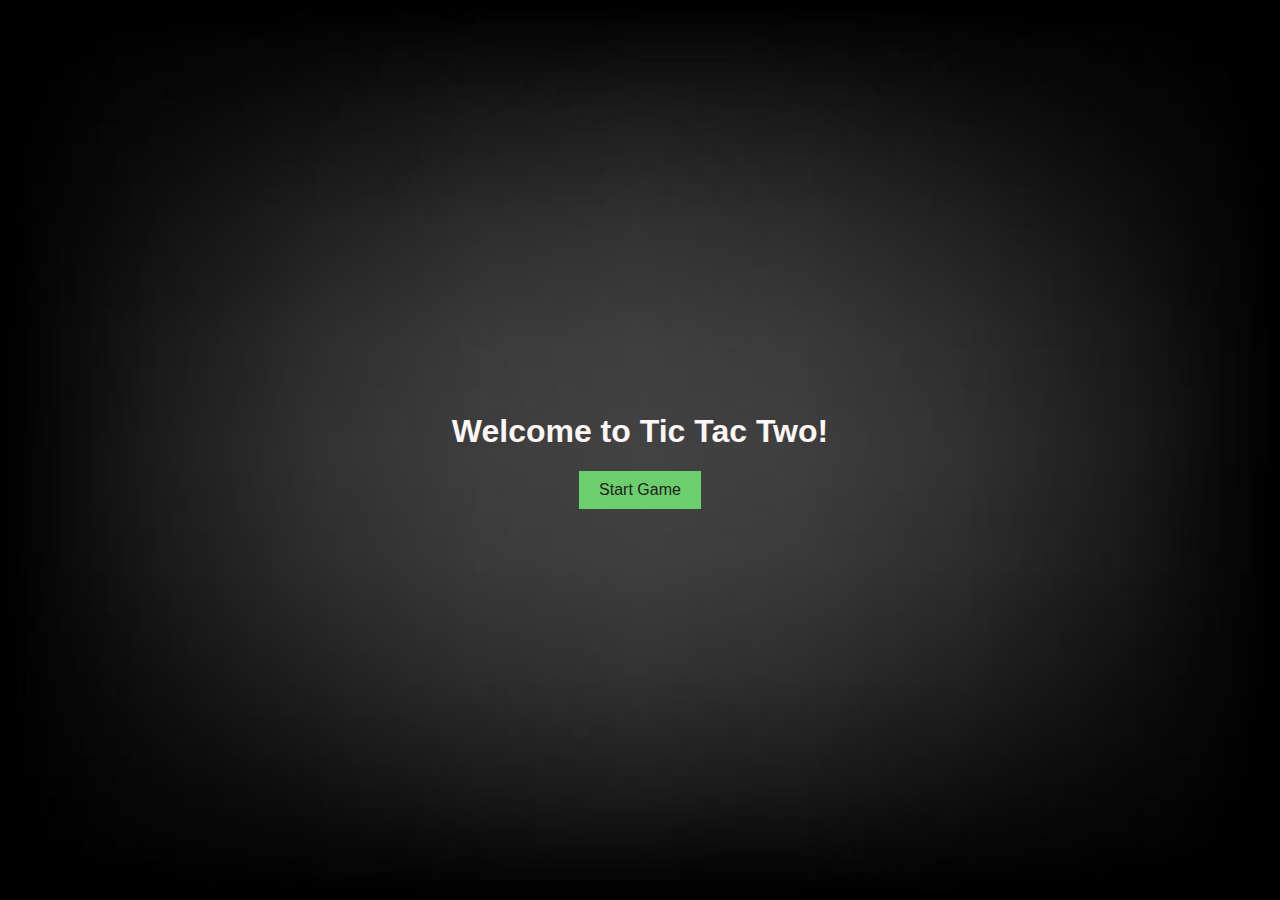
<file: index.html>
<!DOCTYPE html>
<html lang="en">
<head>
    <meta charset="UTF-8">
    <meta name="viewport" content="width=device-width, initial-scale=1.0">
    <title>Semi-Final Project</title>
    <style>
        body {
        font-family: Arial, sans-serif;
        background-image: url('hehez.jpeg');
        background-repeat: no-repeat;
        background-attachment: fixed;
        background-size: 100% 100%;
        margin: 0;
        height: 100vh;
        display: flex;
        flex-direction: column;
        align-items: center;
        justify-content: center;
        }
         h1 {
        color: #fff2f2;
        }
        
        h1 {
            color: #fcf6f6;
        }
        button {
            padding: 10px 20px;
            font-size: 16px;
            background-color: #6dce6d;
            color: #1f1d1d;
            border: none;
            cursor: pointer;
        }
    </style>
</head>
<body>
    <h1>Welcome to Tic Tac Two!</h1>

    <a href= "tictactwo.html">
   <button id="startButton">Start Game</button>
    </a>

</body>
</html>
</file>
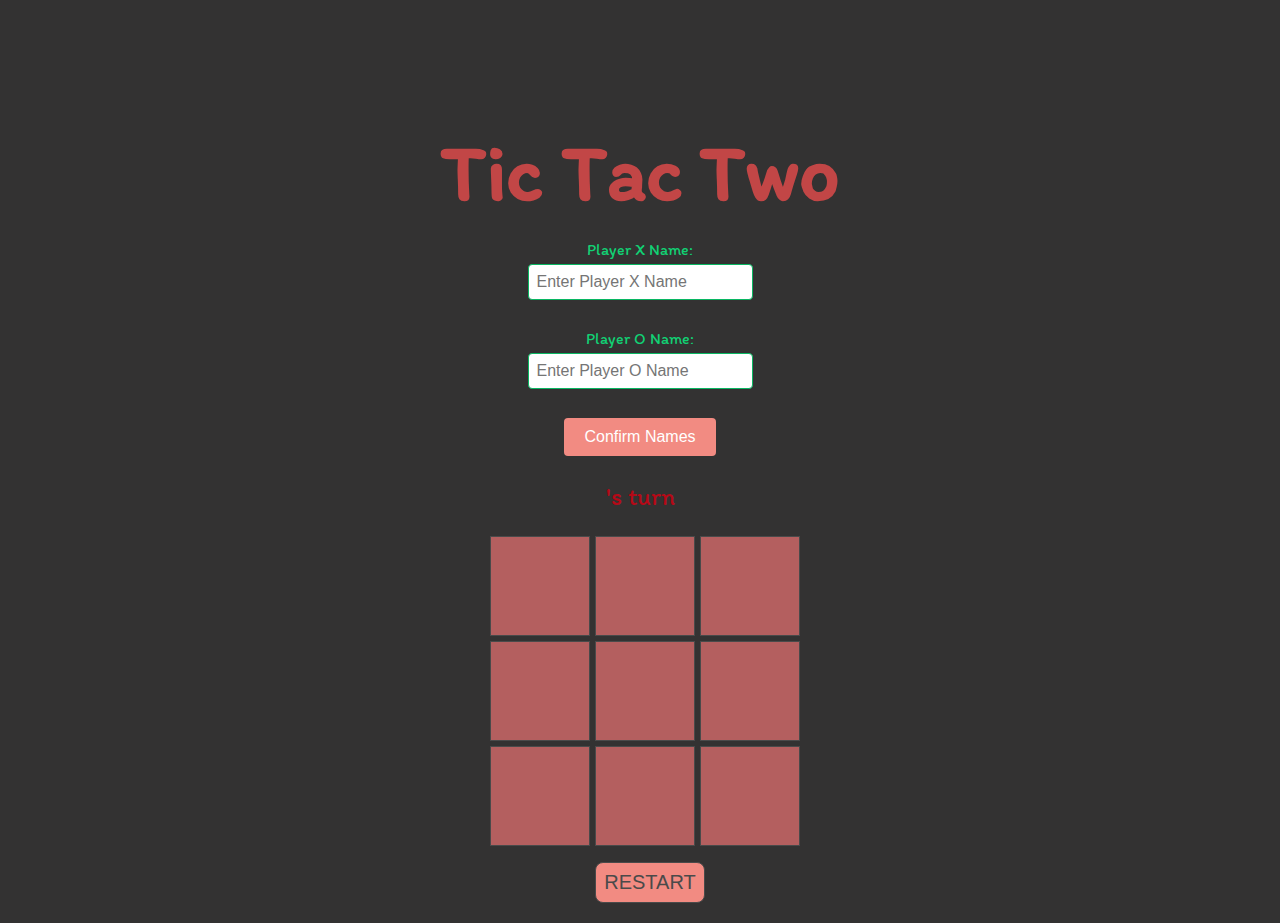
<file: tictactwo.html>
<!DOCTYPE html>
<html lang="en">
<head>
    <meta charset="UTF-8">
    <meta name="viewport" content="width=device-width, initial-scale=1.0">
    <link rel="stylesheet" href="tictactwo.css">
    <link rel="preconnect" href="https://fonts.gstatic.com">
    <link href="https://fonts.googleapis.com/css2?family=Itim&display=swap" rel="stylesheet">
    <script src="tictactwo.js" defer></script>
    <title>Tic Tac Two</title>
</head>
<body>

<main class="background">
    <section class="Title">
        <h1>Tic Tac Two</h1>
    </section>

    <section class="PlayerNames hide">
        <label for="playerXName">Player X Name:</label>
        <input type="text" id="playerXName" placeholder="Enter Player X Name">
        <br>
        <label for="playerOName">Player O Name:</label>
        <input type="text" id="playerOName" placeholder="Enter Player O Name">
        <br>
        <button id="confirmNames">Confirm Names</button>
    </section>

    <section class="Display">
        <span id="playerTurnDisplay" class="display-player playerXName"></span>'s turn
    </section>

    <section class="Tayl">
        <div class="box"></div> 
        <div class="box"></div>
        <div class="box"></div>
        <div class="box"></div>
        <div class="box"></div>
        <div class="box"></div>
        <div class="box"></div>
        <div class="box"></div>
        <div class="box"></div>
    </section>

    <section class="display announcer hide"></section>
    <section class="winner"></section>
    <section class="controls">
        <button id="Restart">RESTART</button>
    </section>
        
</main>

</body>
</html>
</file>
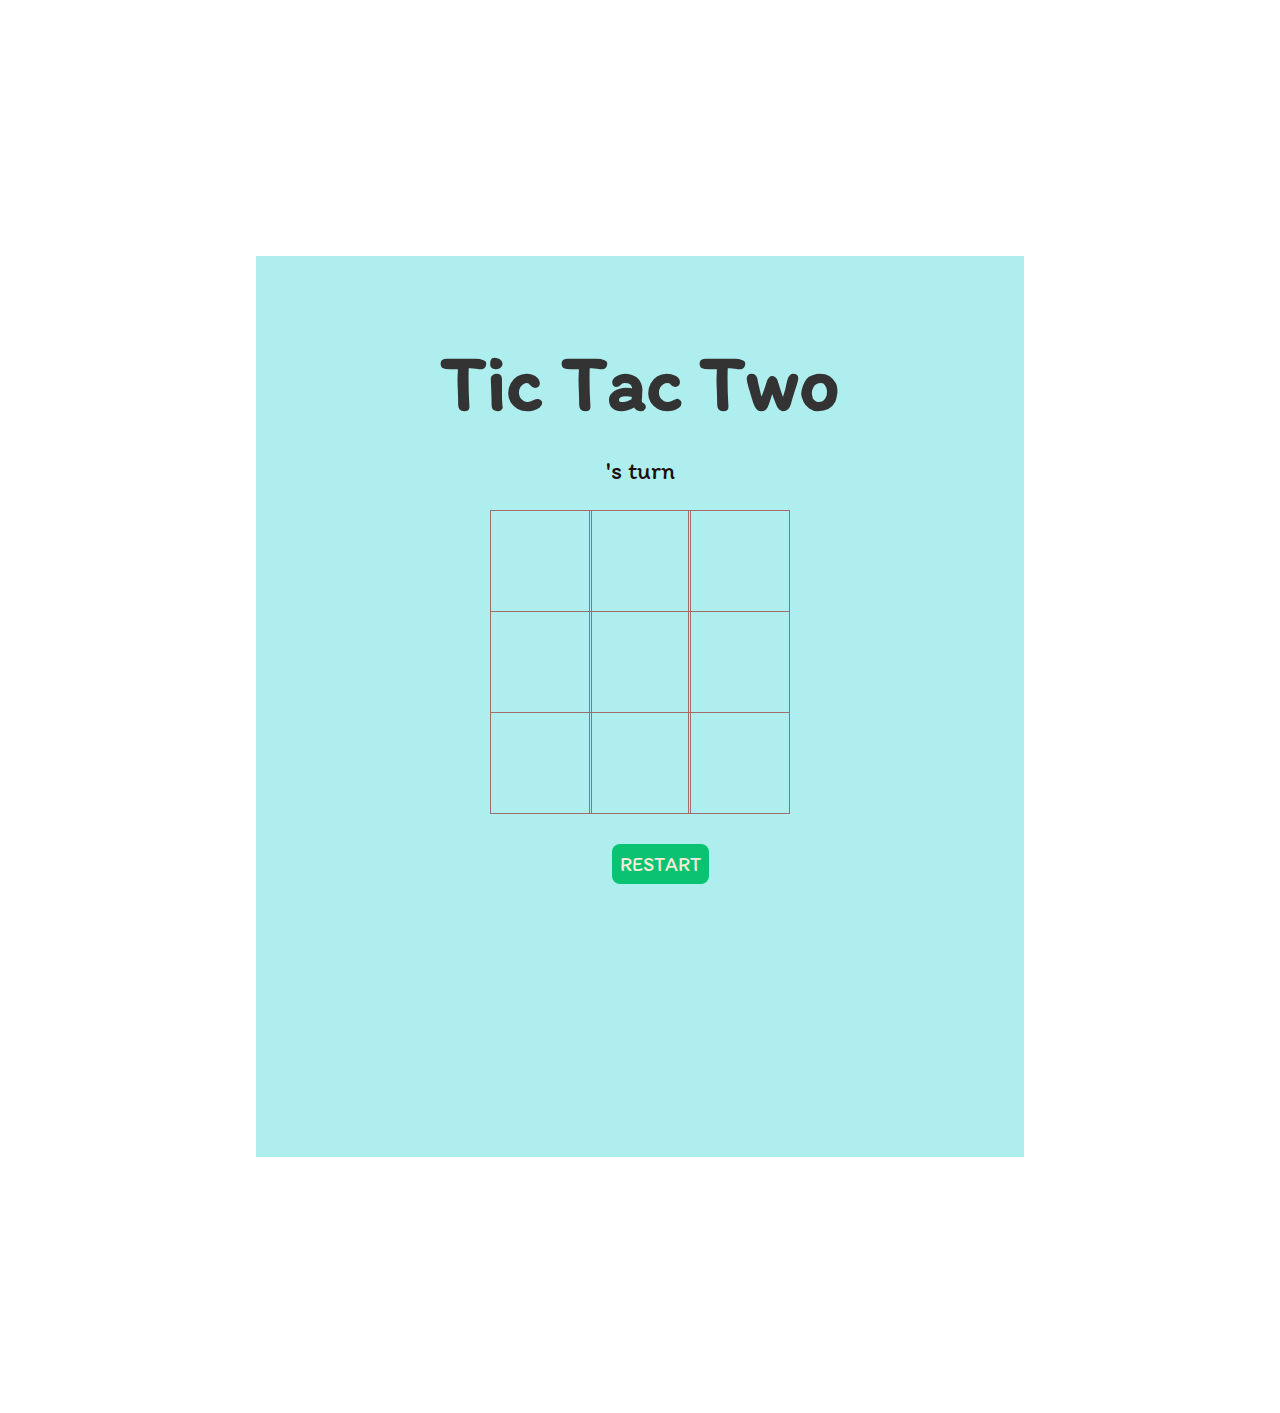
<file: TTT.html>
<!DOCTYPE html>
<html lang="en">
<head>
    <meta charset="UTF-8">
    <meta name="viewport" content="width=device-width, initial-scale=1.0">
    <link rel="stylesheet" href="TTT.css">
    <link rel="preconnect" href="https://fonts.gstatic.com">
    <link href="https://fonts.googleapis.com/css2?family=Itim&display=swap" rel="stylesheet">
    <script src="TTT.js" defer></script>
    <title>Tic Tac Two</title>
</head>
<body>

<main class="background">
    <section class="Title">
        <h1>Tic Tac Two</h1>
    </section>

    <section class="PlayerNames hide">
        <label for="playerXName">Player X Name:</label>
        <input type="text" id="playerXName" placeholder="Enter Player X Name">
        <br>
        <label for="playerOName">Player O Name:</label>
        <input type="text" id="playerOName" placeholder="Enter Player O Name">
        <br>
        <button id="confirmNames">Confirm Names</button>
    </section>

    <section class="Display">
        <span id="playerTurnDisplay" class="display-player playerXName"></span>'s turn
    </section>

    <section class="Tayl">
        <div class="box"></div> 
        <div class="box"></div>
        <div class="box"></div>
        <div class="box"></div>
        <div class="box"></div>
        <div class="box"></div>
        <div class="box"></div>
        <div class="box"></div>
        <div class="box"></div>
    </section>

    <section class="display announcer hide"></section>
    <section class="winner"></section>
    <section class="controls">
        <button id="Restart">RESTART</button>
    </section>
        
</main>

</body>
</html>
</file>
<file: tictactwo.css>
* {
    padding: 0;
    margin: 0;
    box-sizing: border-box;
}


body {
    font-family: 'Itim', cursive;
    text-align: center;
    margin: 20px;
    background-color: #333232; 
}


.main-background {
    background-color: #86d1bb; 
    height: 100vh;
    padding-top: 1px;
}


.Title {
    color: #c24646; 
    text-align: center;
    font-size: 40px;
    margin-top: 10%;
}


.PlayerNames {
    display: flex;
    flex-direction: column;
    align-items: center;
    margin-top: 20px;
}

label {
    color:#11d174; 
    margin-bottom: 5px;
}

input {
    padding: 8px;
    margin-bottom: 10px;
    border: 1px solid #09b662; 
    border-radius: 4px;
    font-size: 16px;
}


#confirmNames {
    padding: 10px 20px;
    font-size: 16px;
    background-color: #f28b82; 
    color: #fff;
    border: none;
    cursor: pointer;
    border-radius: 4px;
    transition: background-color 0.3s ease;
}

#confirmNames:hover {
    background-color: #ec6a5c; 
}


.Display {
    color: #b60917; 
    font-size: 25px;
    margin-top: 1em;
    margin-bottom: 1em;
}


.Tayl {
    margin: 0 auto;
    display: grid;
    grid-template-columns: repeat(3, 100px);
    grid-template-rows: repeat(3, 100px);
    gap: 5px; 
    max-width: 300px;
}


.box {
    border: 1px solid #4a4a4a;
    min-width: 100px;
    min-height: 100px;
    display: flex;
    justify-content: center;
    align-items: center;
    font-size: 50px;
    cursor: pointer;
    background-color: #b45f5f; 
}


.playerX {
    color: #78fbaf; 
}

.playerO {
    color: #829cf2; 
}


.winner {
    color: #5cec9d; 
    position: fixed;
    top: 50%;
    left: 50%;
    transform: translate(-50%, -50%);
    background-color: #fff;
    padding: 20px;
    border: 2px solid #4a4a4a; 
    border-radius: 8px;
    text-align: center;
    font-weight: bold;
    font-size: 24px;
    display: none;
    margin-top: 20px;
}


.controls {
    display: flex;
    flex-direction: row;
    justify-content: center;
    align-items: center;
    margin-top: 1em;
}


#Restart {
    color: #4a4a4a; 
    padding: 8px;
    border-radius: 8px;
    border: 1px solid #4a4a4a;
    font-size: 20px;
    margin-left: 1em;
    cursor: pointer;
    background-color: #f28b82; 
    transition: background-color 0.3s ease;
}

#Restart:hover {
    background-color: #ec6a5c;
}
</file>
<file: TTT.css>
* {
    padding: 0;
    margin: 0;
    font-family: 'Itim', cursive;
}

.background {
    background-color: paleturquoise;
    height: 100vh;
    padding-top: 1px;
}

.Title {
    color: rgb(185, 0, 0);
    text-align: center;
    font-size: 40px;
    margin-top: 10%;
}

.winner {
    color: #4CAF50;
    position: fixed;
    top: 50%;
    left: 50%;
    transform: translate(-50%, -50%);
    background-color: #fff;
    padding: 20px;
    border: 2px solid #000;
    border-radius: 8px;
    text-align: center;
    font-weight: bold;
    font-size: 24px;
    display: none;
    margin-top: 20px;
}

body {
    font-family: Arial, sans-serif;
    text-align: center;
    margin: 20%;
}
h1 {
    color: #333;
}

.Display {
    color: rgb(32, 12, 12);
    font-size: 25px;
    text-align: center;
    margin-top: 1em;
    margin-bottom: 1em;
}

.hide {
    display: none;
}

.Tayl {
    margin: 0 auto;
    display: grid;
    grid-template-columns: 33% 33% 33%;
    grid-template-rows: 33% 33% 33%;
    max-width: 300px;

}

.box {
    border: 1px solid rgb(160, 108, 108);
    min-width: 100px;
    min-height: 100px;
    display: flex;
    justify-content: center;
    align-items: center;
    font-size: 50px;
    cursor: pointer;
}

.playerX {
    color: #09C372;
}

.playerO {
    color: #498AFB;
}

.controls {
    display: flex;
    flex-direction: row;
    justify-content: center;
    align-items: center;
    margin-top: 1em;
}

.controls {
    color: rgb(0, 0, 0);
    padding: 8px;
    border-radius: 8px;
    border: none;
    font-size: 20px;
    margin-left: 1em;
    cursor: pointer;
}

#Restart {
    background-color:#09C372;
    color:antiquewhite;
    padding: 8px;
    border-radius: 8px;
    border: none;
    font-size: 20px;
    margin-left: 1em;
    cursor: pointer;
}
</file>
